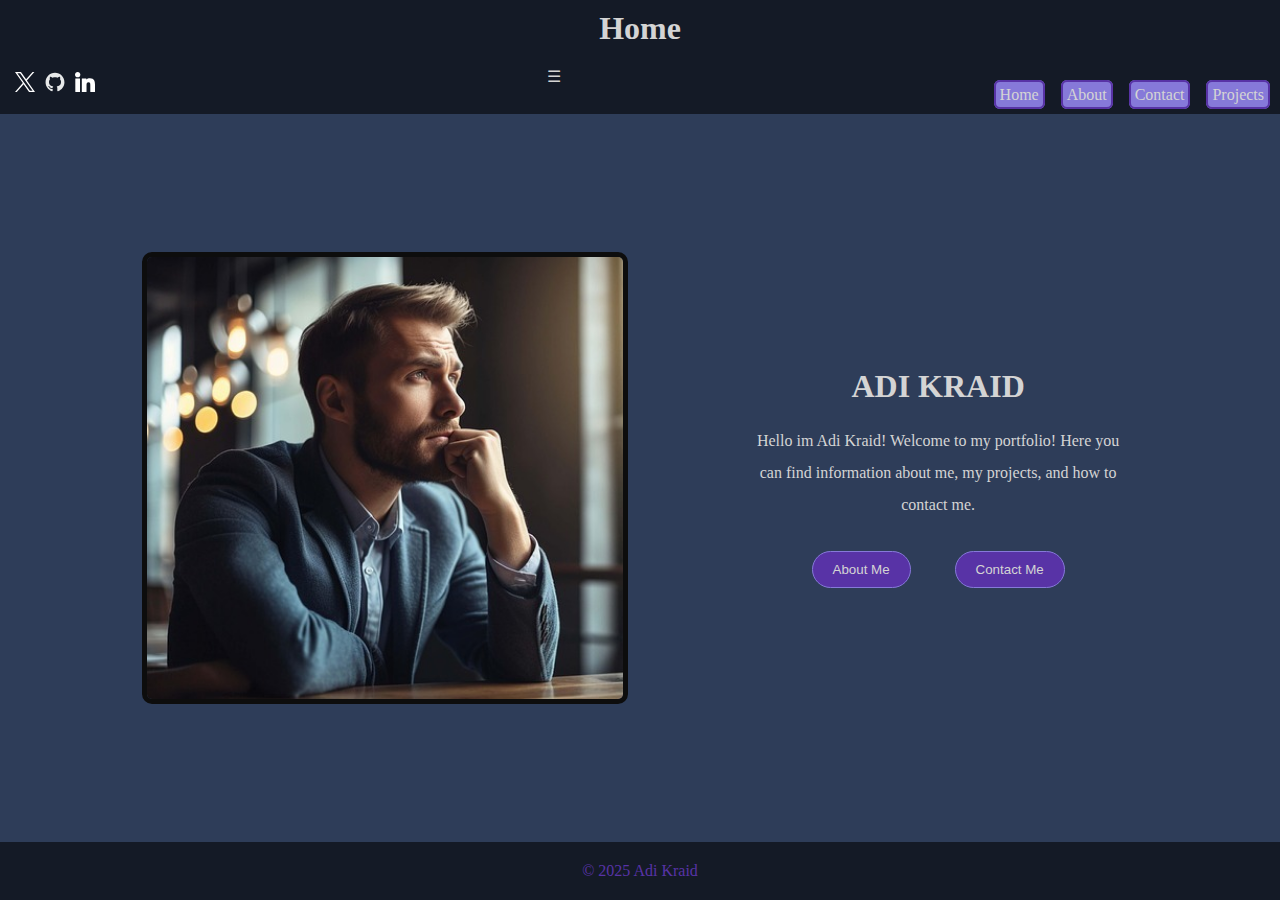
<file: index.html>
<!DOCTYPE html>
<html lang="en">

<head>
    <meta charset="UTF-8">
    <meta name="viewport" content="width=device-width, initial-scale=1.0">
    <title>Home</title>
    <link rel="stylesheet" href="mainStyle.css" />
    <link rel="stylesheet" href="indexStyle.css" />
    <script src="hamburger.js" defer></script>
</head>

<body loading="lazy">
    <header>
        <h1 id="web-title">Home</h1>
        <!-- nav.main>ul>li*4>a -->
        <nav aria-label="Social Media Links" id="social-media">
            <a href="https://twitter.com" target="_blank" aria-label="Twitter Profile">
                <img src="src/logos/twitter.svg" alt="Twitter icon" />
            </a>

            <a href="https://github.com/AK-Senko" target="_blank" aria-label="GitHub Profile">
                <img src="src/logos/github.svg" alt="GitHub icon" />
            </a>

            <a href="https://www.linkedin.com/in/your-profile" target="_blank" aria-label="LinkedIn Profile">
                <img src="src/logos/linkedin.svg" alt="LinkedIn icon" /> </a>
        </nav>
        <nav id="main-nav" aria-label="Main navigation">
            <div class="hamburger">&#9776;</div>
            <ul>
                <li>
                    <a href="index.html">Home</a>
                </li>
                <li>
                    <a href="about.html">About</a>
                </li>
                <li>
                    <a href="contact.html">Contact</a>
                </li>
                <li>
                    <a href="projects.html">Projects</a>
                </li>
            </ul>
        </nav>
    </header>
    <section id="home">

        <img src="src/me.jpg" alt="me">
        <article class="intro">
            <h1>ADI KRAID</h1>
            <p>Hello im Adi Kraid!
                Welcome to my portfolio! Here you can find information about me, my projects, and
                how
                to
                contact me.</p>
            <div>
                <button>
                    <a href="about.html">About Me</a>
                </button>
                <button>
                    <a href="contact.html">Contact Me</a>
                </button>
            </div>
        </article>
    </section>
    <footer>
        <p>© 2025 Adi Kraid</p>
    </footer>
</body>

</html>
</file>
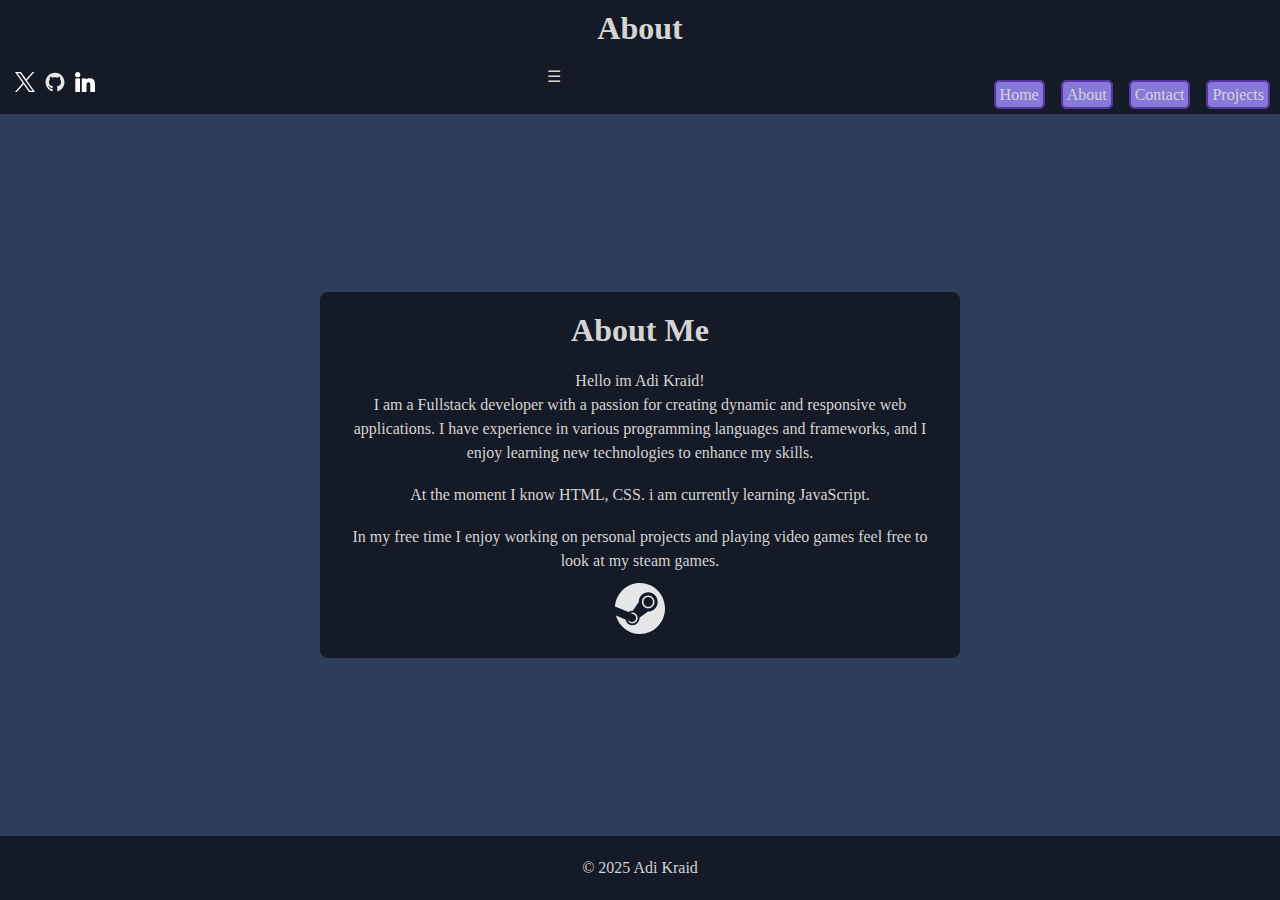
<file: about.html>
<!DOCTYPE html>
<html lang="en">

<head>
    <meta charset="UTF-8">
    <meta name="viewport" content="width=device-width, initial-scale=1.0">
    <title>About</title>
    <link rel="stylesheet" href="mainStyle.css" />
    <link rel="stylesheet" href="aboutStyle.css" />
    <script src="hamburger.js" defer></script>
</head>

<body loading="lazy">
    <header>
        <h1 id="web-title">About</h1>
        <!-- nav.main>ul>li*4>a -->
        <nav aria-label="Social Media Links" id="social-media">
            <a href="https://twitter.com" target="_blank" aria-label="Twitter Profile">
                <img src="src/logos/twitter.svg" alt="Twitter icon" />
            </a>

            <a href="https://github.com/AK-Senko" target="_blank" aria-label="GitHub Profile">
                <img src="src/logos/github.svg" alt="GitHub icon" />
            </a>

            <a href="https://www.linkedin.com/in/your-profile" target="_blank" aria-label="LinkedIn Profile">
                <img src="src/logos/linkedin.svg" alt="LinkedIn icon" /> </a>
        </nav>
        <nav id="main-nav" aria-label="Main navigation">
            <div class="hamburger">&#9776;</div>
            <ul>
                <li>
                    <a href="index.html">Home</a>
                </li>
                <li>
                    <a href="about.html">About</a>
                </li>
                <li>
                    <a href="contact.html">Contact</a>
                </li>
                <li>
                    <a href="projects.html">Projects</a>
                </li>
            </ul>
        </nav>
    </header>
    <article class="aboutMe">
        <h1>About Me</h1>
        <p>
            Hello im Adi Kraid! <br> I am a Fullstack developer with a passion for creating dynamic and responsive web
            applications. I have experience in various programming languages and frameworks, and I enjoy learning
            new
            technologies to enhance my skills.</p>
        <br>
        <p>
            At the moment I know HTML, CSS. i am currently learning JavaScript.</p>
        <br>
        <p>
            In my free time I enjoy working on personal projects and playing video games feel free to look at my steam
            games.
        </p>
        <a href="https://steamcommunity.com/id/Erhhs/"><img src="src/logos/steam.svg" alt="Steam Link"></a>
    </article>
    <footer>
        <p>© 2025 Adi Kraid</p>
    </footer>
</body>

</html>
</file>
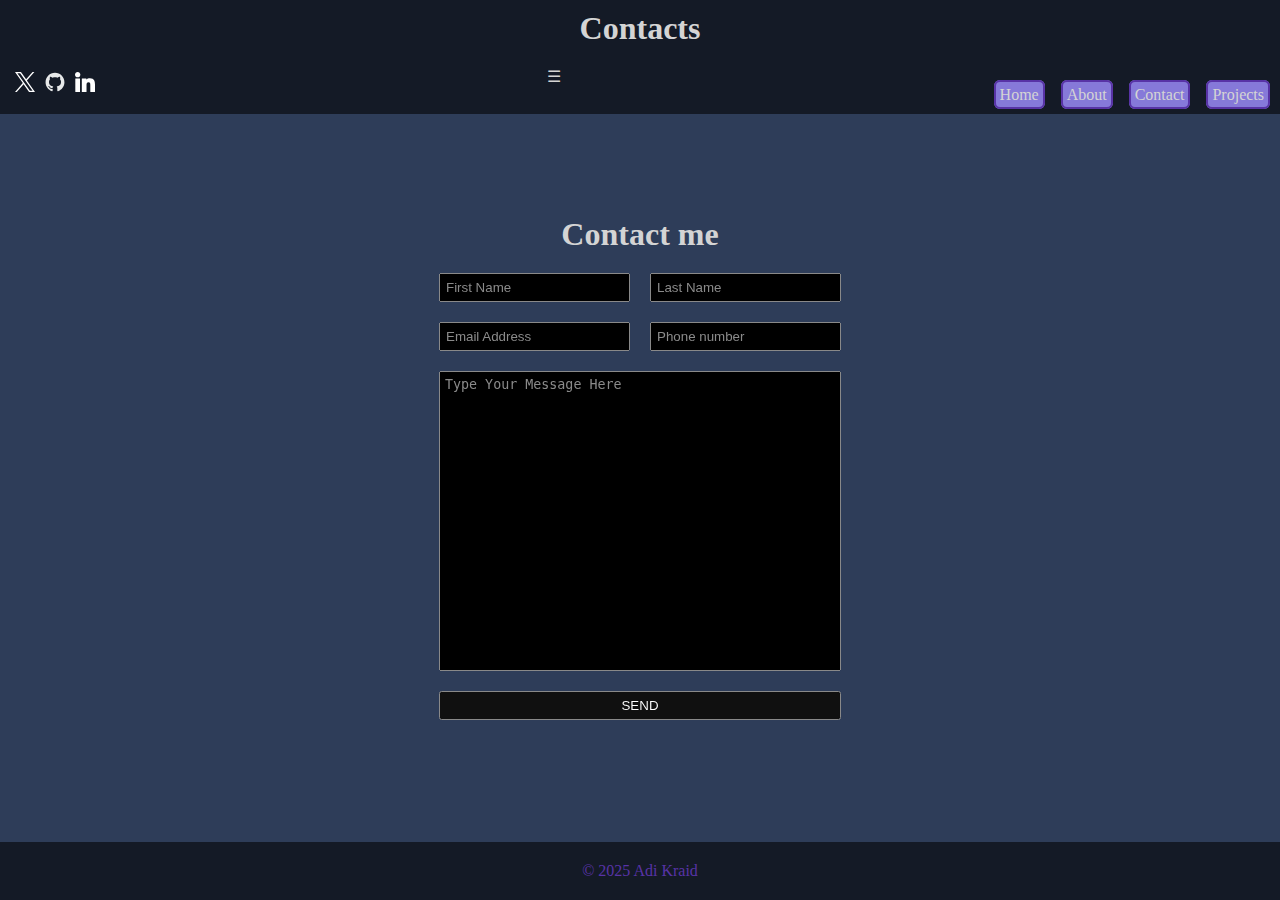
<file: contact.html>
<!DOCTYPE html>
<html lang="en">

<head>
    <meta charset="UTF-8">
    <meta name="viewport" content="width=device-width, initial-scale=1.0">
    <title>Contact</title>
    <link rel="stylesheet" href="mainStyle.css" />
    <link rel="stylesheet" href="contactStyle.css" />
    <script src="hamburger.js" defer></script>
</head>

<body loading="lazy">
    <header>
        <h1 id="web-title">Contacts</h1>
        <!-- nav.main>ul>li*4>a -->
        <nav aria-label="Social Media Links" id="social-media">
            <a href="https://twitter.com" target="_blank" aria-label="Twitter Profile">
                <img src="src/logos/twitter.svg" alt="Twitter icon" />
            </a>

            <a href="https://github.com/AK-Senko" target="_blank" aria-label="GitHub Profile">
                <img src="src/logos/github.svg" alt="GitHub icon" />
            </a>

            <a href="https://www.linkedin.com/in/your-profile" target="_blank" aria-label="LinkedIn Profile">
                <img src="src/logos/linkedin.svg" alt="LinkedIn icon" /> </a>
        </nav>
        <nav id="main-nav" aria-label="Main navigation">
            <div class="hamburger">&#9776;</div>
            <ul>
                <li>
                    <a href="index.html">Home</a>
                </li>
                <li>
                    <a href="about.html">About</a>
                </li>
                <li>
                    <a href="contact.html">Contact</a>
                </li>
                <li>
                    <a href="projects.html">Projects</a>
                </li>
            </ul>
        </nav>
    </header>
    <!-- main>article>h2{Contact me}>form>input*4 -->
    <section id="contact">

        <h2>Contact me</h2>

        <form>
            <div class="contact-grid">
                <input type="first-name" autocomplete="given-name" id="first-name" placeholder="First Name">

                <input type="surname" autocomplete="family-name" id="surname" placeholder="Last Name">

                <input type="email" autocomplete="email" id="email" placeholder="Email Address">
                <input type="phone-number" autocomplete="tel" id="phone-number" placeholder="Phone number">
                <textarea name="message" id="message" placeholder="Type Your Message Here"></textarea>
                <input type="submit" id="submit" value="SEND">
            </div>

        </form>

    </section>
    <footer>
        <p>© 2025 Adi Kraid</p>
    </footer>
</body>

</html>
</file>
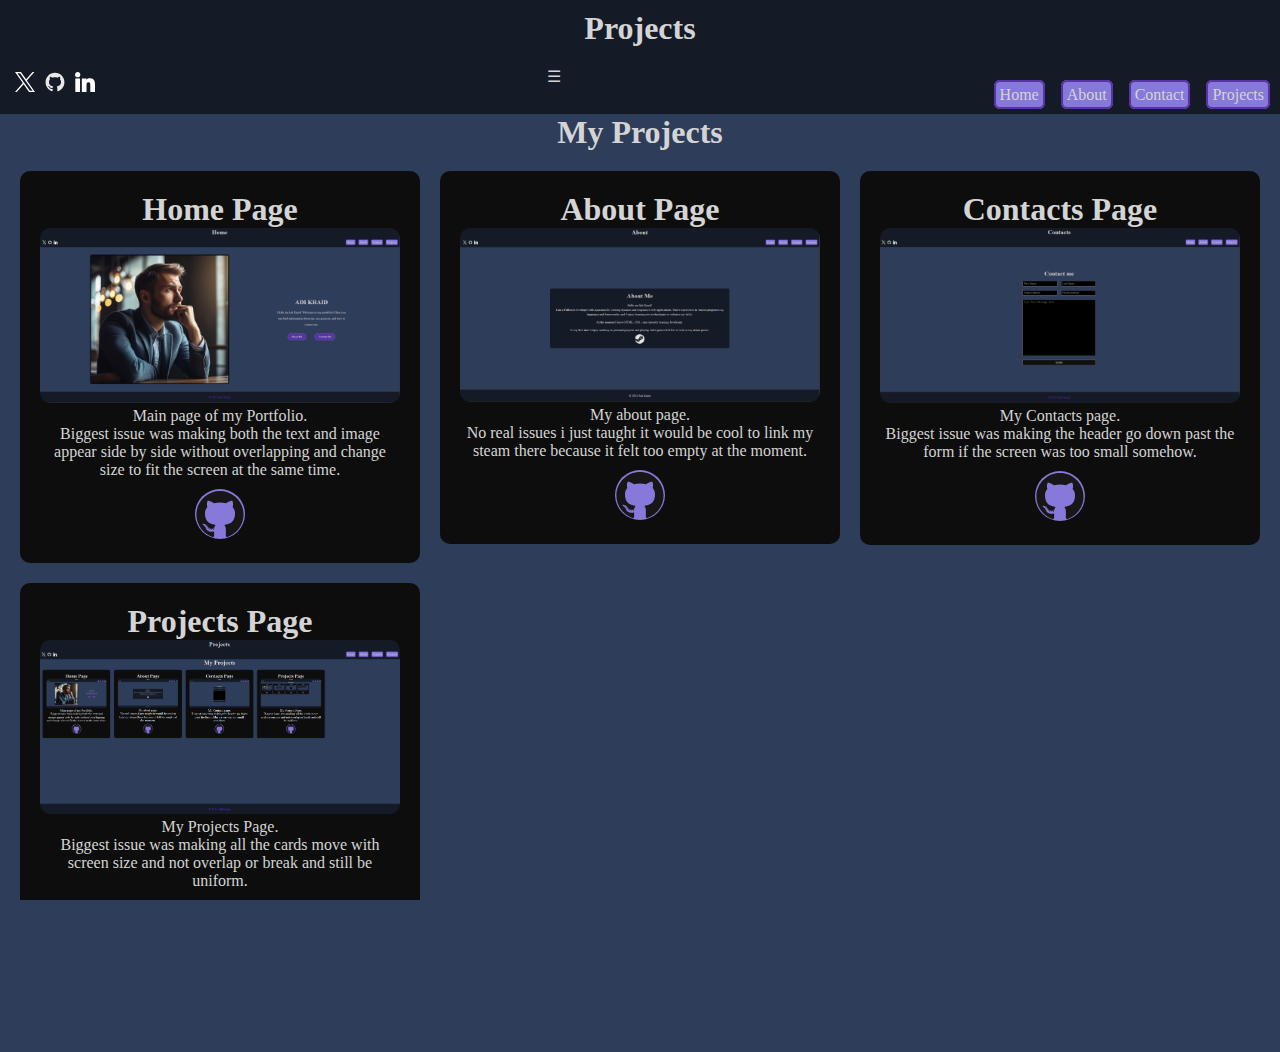
<file: projects.html>
<!DOCTYPE html>
<html lang="en">

<head>
    <meta charset="UTF-8">
    <meta name="viewport" content="width=device-width, initial-scale=1.0">
    <title>Projects</title>
    <link rel="stylesheet" href="mainStyle.css" />
    <link rel="stylesheet" href="projectsStyle.css" />
    <script src="hamburger.js" defer></script>
</head>

<body loading="lazy">

    <header>
        <h1 id="web-title">Projects</h1>
        <!-- nav.main>ul>li*4>a -->
        <nav aria-label="Social Media Links" id="social-media">
            <a href="https://twitter.com" target="_blank" aria-label="Twitter Profile">
                <img src="src/logos/twitter.svg" alt="Twitter icon" />
            </a>

            <a href="https://github.com/AK-Senko" target="_blank" aria-label="GitHub Profile">
                <img src="src/logos/github.svg" alt="GitHub icon" />
            </a>

            <a href="https://www.linkedin.com/in/your-profile" target="_blank" aria-label="LinkedIn Profile">
                <img src="src/logos/linkedin.svg" alt="LinkedIn icon" /> </a>
        </nav>
        <nav id="main-nav" aria-label="Main navigation">
            <div class="hamburger">&#9776;</div>
            <ul>
                <li>
                    <a href="index.html">Home</a>
                </li>
                <li>
                    <a href="about.html">About</a>
                </li>
                <li>
                    <a href="contact.html">Contact</a>
                </li>
                <li>
                    <a href="projects.html">Projects</a>
                </li>
            </ul>
        </nav>
    </header>
    <h1>My Projects</h1>
    <!-- section#project-grid>h1+card>h1+img+p{lorem10} -->
    <section id="project-grid">

        <div class=card>

            <h1>Home Page</h1>

            <img src="src/Portfolio.PNG" alt="Project Screenshot" />

            <p>
                Main page of my Portfolio. <br>
                Biggest issue was making both the text and image appear side by side
                without
                overlapping and change size to fit the screen at the same time.
            </p>

            <a href="https://github.com/AK-Senko/Git" target="_blank" aria-label="GitHub Profile">
                <img src="src/logos/github.svg" alt="GitHub icon" />
            </a>
        </div>

        <div class=card>

            <h1>About Page</h1>

            <img src="src/Portfolio1.PNG" alt="Project1 Screenshot" />

            <p>
                My about page. <br>
                No real issues i just taught it would be cool to link my steam there because it felt
                too
                empty at the moment.
            </p>

            <a href="https://github.com/AK-Senko/Git" target="_blank" aria-label="GitHub Profile">
                <img src="src/logos/github.svg" alt="GitHub icon" />
            </a>
        </div>

        <div class=card>

            <h1>Contacts Page</h1>

            <img src="src/Portfolio2.PNG" alt="Project2 Screenshot" />

            <p>
                My Contacts page. <br>
                Biggest issue was making the header go down past the form if the screen was too small
                somehow.
            </p>

            <a href="https://github.com/AK-Senko/Git" target="_blank" aria-label="GitHub Profile">
                <img src="src/logos/github.svg" alt="GitHub icon" />
            </a>
        </div>

        <div class=card>

            <h1>Projects Page</h1>

            <img src="src/Portfolio3.PNG" alt="Project3 Screenshot" />

            <p>My Projects Page. <br>
                Biggest issue was making all the cards move with screen size and not overlap or
                break and still be uniform.
            </p>

            <a href="https://github.com/AK-Senko/Git" target="_blank" aria-label="GitHub Profile">
                <img src="src/logos/github.svg" alt="GitHub icon" />
            </a>
        </div>

    </section>

    <footer>
        <p>© 2025 Adi Kraid</p>
    </footer>
</body>

</html>
</file>
<file: indexStyle.css>
#home {
    display: flex;
    align-items: center;
    justify-content: space-evenly;
    flex-wrap: wrap;
    height: 100%;
    width: 100%;
    min-height: fit-content;
    flex-direction: row;
    padding: 2rem;
    flex-grow: 1;
}

.intro {
    text-align: center;
    color: #d4d4d4;
    box-sizing: border-box;
    height: 400px;
    display: flex;
    flex-direction: column;
    justify-content: center;
    align-items: center;
    width: 400px;
}

.intro h1 {
    margin: 0 0 10px 0px;
    font-size: 2rem;
}

.intro p {
    line-height: 2;
    padding: 10px;
    text-align: center;
    margin: 0 0 20px 0;
    width: 100%;
    text-wrap: wrap;
}

#home img {
    width: 40%;
    height: auto;
    border-radius: 10px;
    border: 5px solid #0D0D0D;
    position: relative;
}

.intro button {
    background-color: #5833A6;
    margin: 0px 20px;
    padding: 10px 20px;
    border-radius: 100px;
    border: 1px solid #8679D9;

}

.intro button a {
    color: #d4d4d4;
    text-decoration: none;
}
</file>
<file: aboutStyle.css>
.aboutMe {
    background-color: #141A26;
    padding: 20px;
    border-radius: 8px;
    width: 50%;
    height: fit-content;
    text-align: center;
    margin: auto;
}

p {
    color: #d4d4d4;
    font-size: 1rem;
    line-height: 1.5;
}

.aboutMe h1 {
    margin: 0 0 20px 0;
    font-size: 2rem;
    color: #d4d4d4;
}

a img {
    margin: 10px 0 0 0;
    width: 50px;
    height: auto;
    filter: invert(1);
}

a img:hover {
    filter: invert(0.5);
    transform: scale(1.3);
}
</file>
<file: contactStyle.css>
form {
    display: flex;
    flex-direction: row;
    width: fit-content;
    gap: 20px;
    justify-content: center;
    align-items: center;
    margin: 0;
    padding: 20px;
    filter: invert(1);
}

.contact-grid {

    display: grid;
    grid-template-areas:
        "first-name last-name"
        "email phone-number"
        "message message"
        "submit submit";
    grid-template-columns: 1fr 1fr;
    gap: 20px;

}

#first-name {
    grid-area: first-name;

}

#last-name {
    grid-area: last-name;

}

#email {
    grid-area: email;

}

#phone-number {
    grid-area: phone-number;

}

#message {
    grid-area: message;
    height: 300px;
}

#submit {
    grid-area: submit;
    outline: none;
}

input,
textarea {
    outline: none;
    resize: none;
    padding: 5px;
}
</file>
<file: projectsStyle.css>
#project-grid {
    display: grid;
    width: 100%;
    height: auto;
    grid-template-columns: repeat(auto-fill, minmax(300px, 1fr));
    gap: 20px;
    padding: 20px;
    flex-grow: 1;
    text-align: center;
    justify-content: center;
}

.card {
    width: 100%;
    height: fit-content;
    background-color: #0d0d0d;
    border-radius: 10px;
    padding: 20px;
    color: #d4d4d4;
    text-align: center;
}

.card img {
    width: 100%;
    height: fit-content;
    border-radius: 10px;
}

h1 {
    color: #d4d4d4;
    text-align: center;
    justify-content: center;

}

.card p {
    color: #d4d4d4;
    text-align: center;
    margin: 0 0 10px 0;
}

.card a img {
    background-color: #8679D9;
    height: 50px;
    width: 50px;
    border-radius: 100px;
}

.card a img:hover {
    background-color: #5833A6;
    transform: scale(1.2);
}

.card a {
    text-decoration: none;
}
</file>
<file: mainStyle.css>
/* Reset some defaults */
* {
    margin: 0;
    padding: 0;
    box-sizing: border-box;
}

body,
html {
    height: 100vh;
    width: 100%;
    overflow-y: auto;
    background-color: #2E3D59;
    display: flex;
    flex-direction: column;
    color: #d4d4d4;
}

#contact {
    display: flex;
    justify-content: center;
    align-items: center;
    width: 100%;
    flex-direction: column;
    flex-grow: 1;
}

header h1 {
    margin: 0 0 20px 0px;
    text-align: center;
}

header {
    width: 100%;
    background-color: #141A26;
    display: grid;
    position: sticky;
    top: 0;
    z-index: 1000;
    grid-template-areas:
        "web-title web-title"
        "social-media main-nav";
    flex-direction: column;
    padding: 10px;

}

#web-title {
    grid-area: web-title;
}

#main-nav {
    grid-area: main-nav;
}

nav ul {
    flex-direction: row;
    width: 100%;
    display: flex;
    list-style: none;
    gap: 1rem;
    justify-content: end;
    align-items: center;
}


li a {
    color: #d4d4d4;
    background-color: #8679D9;
    padding: 4px;
    border-radius: 6px;
    border: 2px solid #5833A6;
    text-decoration: none;
}

li a:hover {
    color: #d4d4d4;
    background-color: #5833A6;
    border-color: #d4d4d4;
}

#contact h2 {
    font-size: 2rem;
    text-align: center;
    color: #d4d4d4;
    font-weight: bold;
}

#social-media {
    grid-area: social-media;
    width: 100%;
    height: fit-content;
    display: flex;
    flex-direction: row;
    align-items: center;
}

#social-media a {
    text-decoration: none;
    width: fit-content;
    height: fit-content;
    display: flex;
}

#social-media img {
    width: 20px;
    height: auto;
    filter: invert(1);
    text-decoration: none;
    margin: 5px;
}

#social-media img:hover {
    filter: invert(0.5);
    transform: scale(1.5);
}

footer {
    display: block;
    text-align: center;
    padding: 20px;
    background-color: #141A26;
    color: #5833A6;
    bottom: 0;
    width: 100%;

}
</file>
